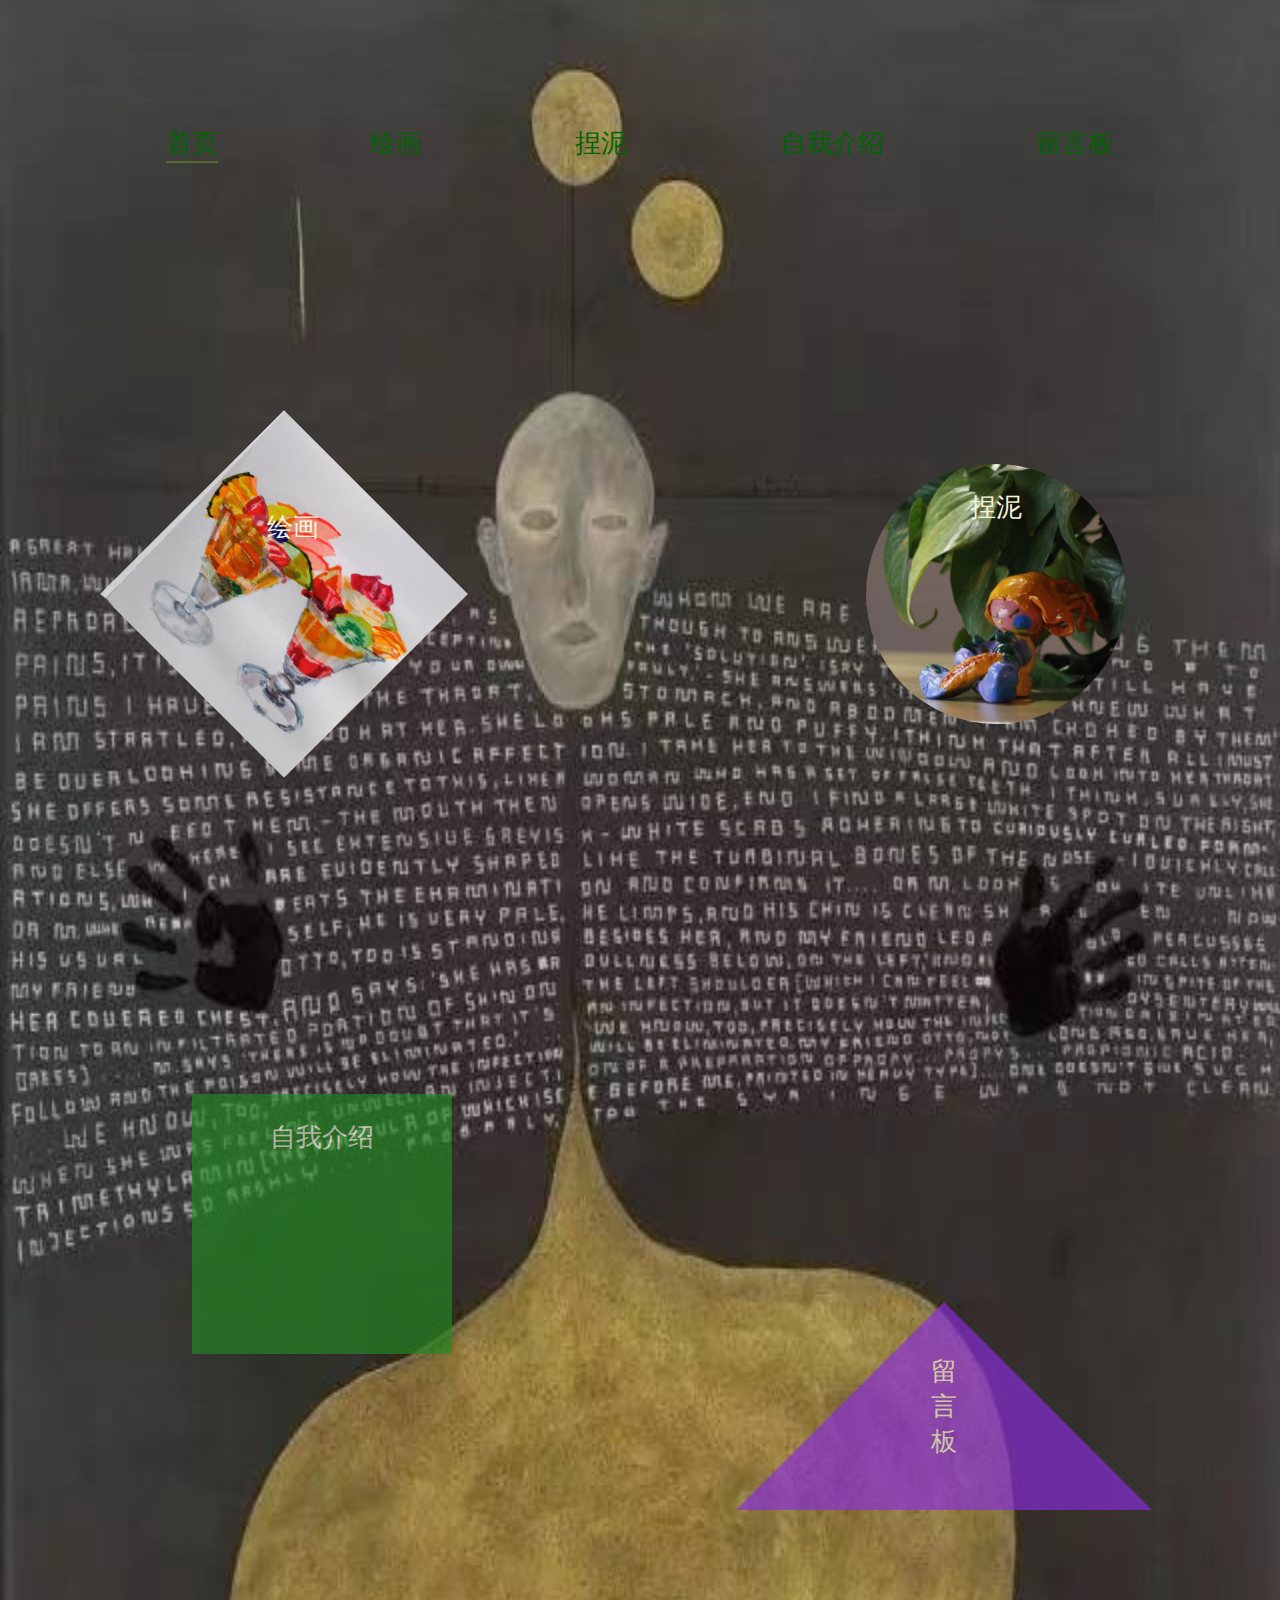
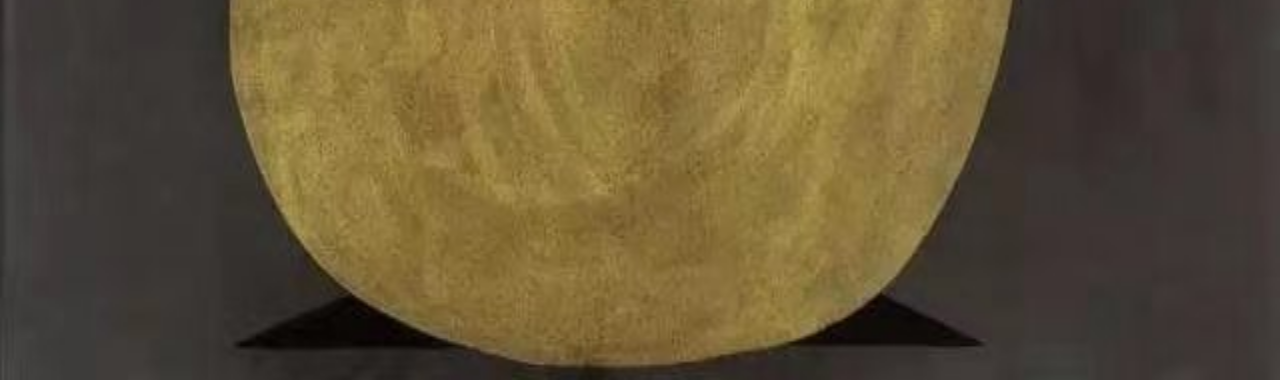
<file: uu/index.html>
<html>
    <head>
        <meta http-equiv="Content-Type" content="text/html; charset=utf-8">
        <title>首页</title>
        <style type="text/css"></style>
        <link rel="stylesheet" href="../uu/css/index.css">
        <link rel="stylesheet" href="../uu/css/navigate.css">
        <script type="text/javascript">
        </script>
    </head>
    <body>
        <div class="outter">
            <!-- 顶部 -->
            <div class="head">
                <!-- 导航条外层 -->
                <div class="navi">
                    <!-- 导航五部分：首页、绘画、捏泥、自我介绍、留言板 -->
                    <a href="../uu/index.html"><div class="nav current">首页</div></a>
                    <a href="../uu/painting.html"><div class="nav">绘画</div></a>
                    <a href="../uu/pinching.html"><div class="nav">捏泥</div></a>
                    <a href="../uu/aboutme.html"><div class="nav">自我介绍</div></a>
                    <a href="../uu/message.html"><div class="nav">留言板</div></a>
                </div>
            </div>
            <!-- 页面身体部分 -->
            <div class="body">
                <div class="first">
                    <div class="paint"><p><a href="../uu/painting.html">绘画</a></p></div>
                    <div class="pinch"><p><a href="../uu/pinching.html">捏泥</a></p></div>
                </div>
                <div class="sec">
                    <div class="me "><p><a href="../uu/aboutme.html">自我介绍</a></p></div>
                    <div class="message "><p><a href="../uu/message.html">留言板</a></p></div>
                </div>
            </div>
        </div>
    </body>
</html>
</file>
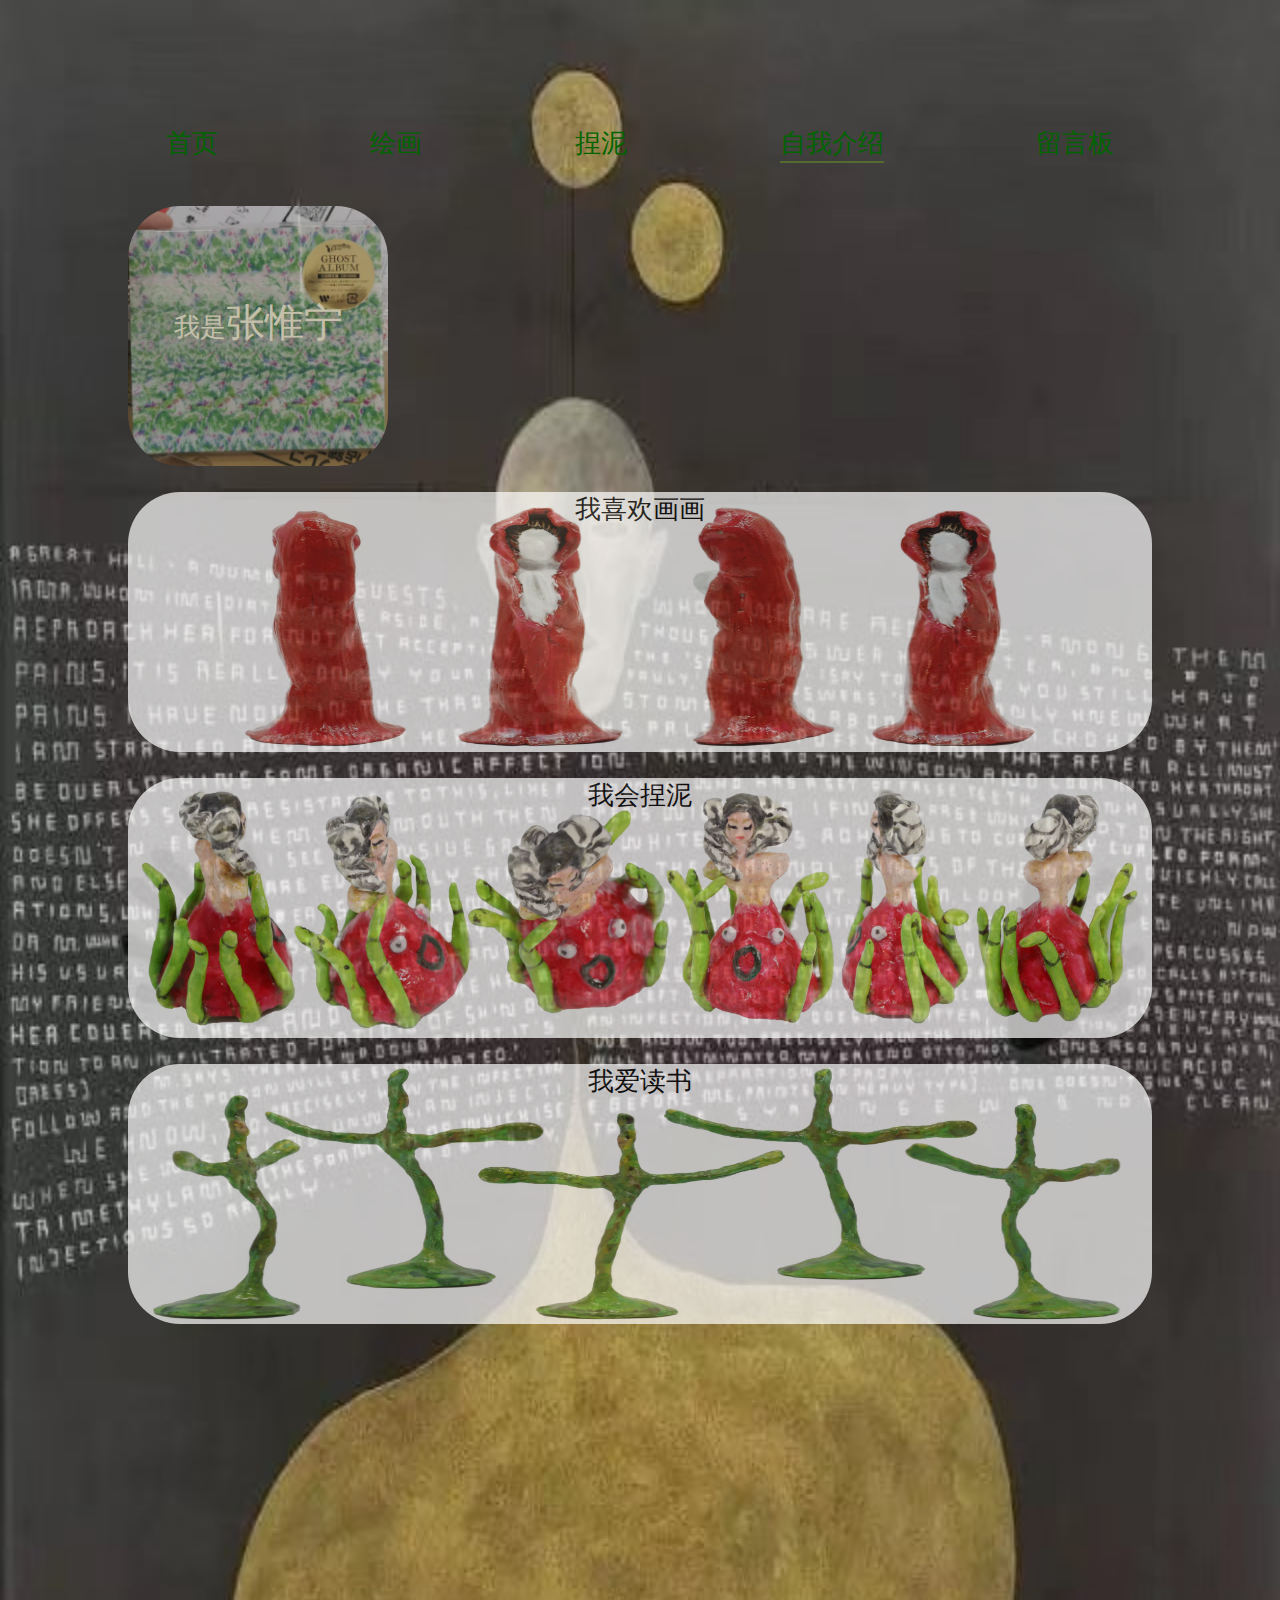
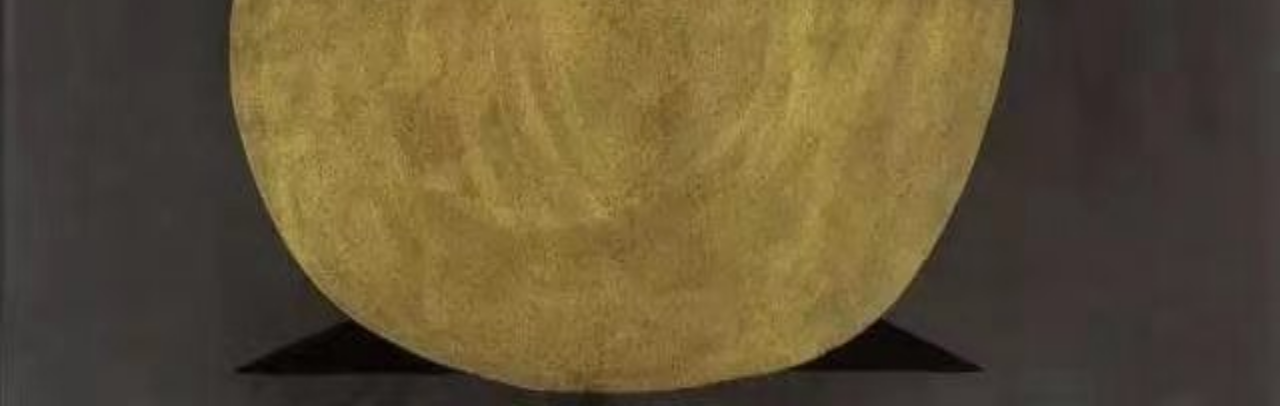
<file: uu/aboutme.html>
<html>
    <head>
        <meta http-equiv="Content-Type" content="text/html; charset=utf-8">
        <title>自我介绍</title>
        <style type="text/css"></style>
        <link rel="stylesheet" href="../uu/css/aboutme.css">
        <link rel="stylesheet" href="../uu/css/navigate.css">
        <script type="text/javascript">
        </script>
    </head>
    <body>
        <div class="outter">
            <div class="head">
                <!-- 导航条外层 -->
                <div class="navi">
                    <!-- 导航五部分：首页、绘画、捏泥、自我介绍、留言板 -->
                    <a href="../uu/index.html"><div class="nav">首页</div></a>
                    <a href="../uu/painting.html"><div class="nav ">绘画</div></a>
                    <a href="../uu/pinching.html"><div class="nav ">捏泥</div></a>
                    <a href="../uu/aboutme.html"><div class="nav current">自我介绍</div></a>
                    <a href="../uu/message.html"><div class="nav">留言板</div></a>
                </div>
            </div>
            <div class="body">
                <div class="me"><br><br><br>我是<span>张惟宁</span></div>
                <div class="paint">我喜欢画画</div>
                <div class="pinch">我会捏泥</div>
                <div class="read">我爱读书</div>
            </div>
        </div>
    </body>
</html>
</file>
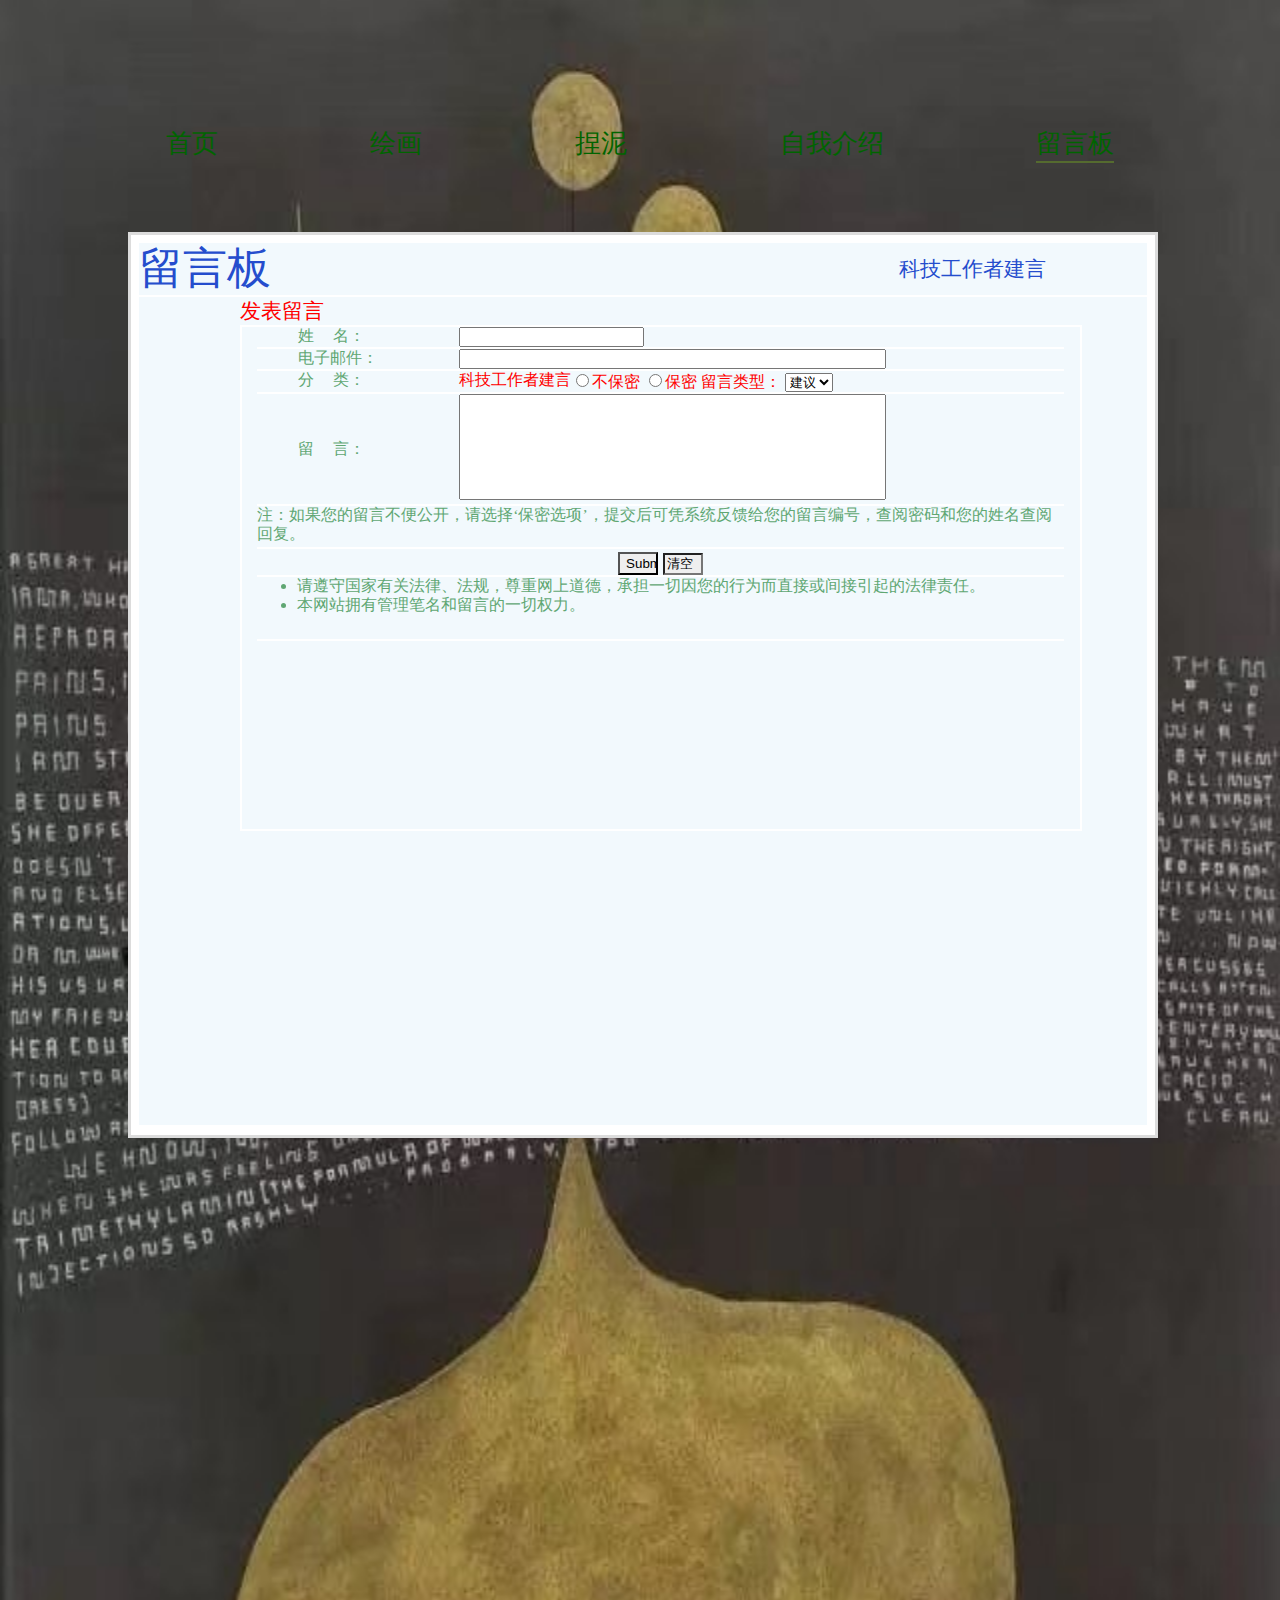
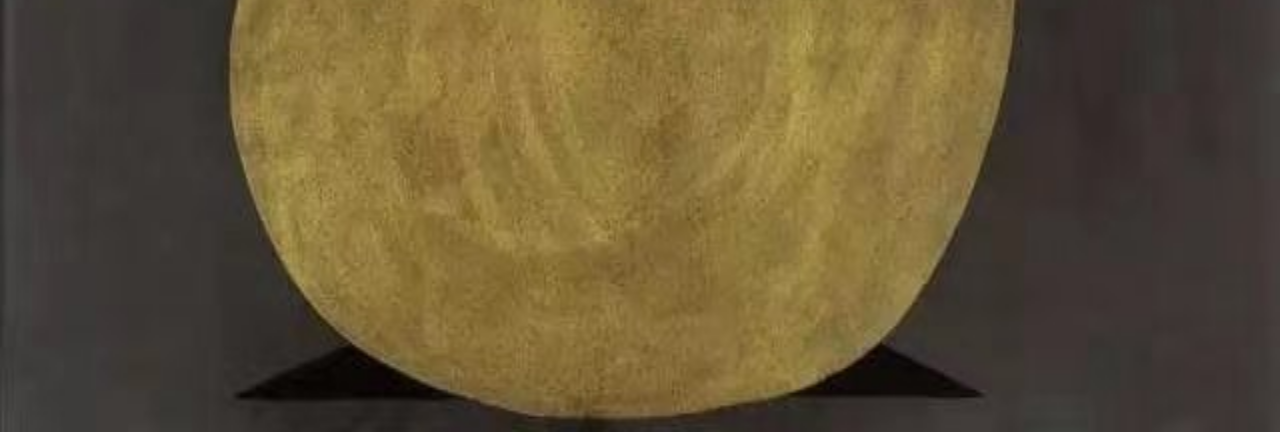
<file: uu/message.html>
<html>
    <head>
        <meta http-equiv="Content-Type" content="text/html; charset=utf-8">
        <title>留言板</title>
        <style type="text/css"></style>
        <link rel="stylesheet" href="../uu/css/message.css">
        <link rel="stylesheet" href="../uu/css/navigate.css">
        <script type="text/javascript">
        </script>
    </head>
    <body>
        <div class="outter">
            <div class="head">
                <!-- 导航条外层 -->
                <div class="navi">
                    <!-- 导航五部分：首页、绘画、捏泥、自我介绍、留言板 -->
                    <a href="../uu/index.html"><div class="nav">首页</div></a>
                    <a href="../uu/painting.html"><div class="nav ">绘画</div></a>
                    <a href="../uu/pinching.html"><div class="nav ">捏泥</div></a>
                    <a href="../uu/aboutme.html"><div class="nav ">自我介绍</div></a>
                    <a href="../uu/message.html"><div class="nav current">留言板</div></a>
                </div>
            </div>
            <div class="body">
                <div class="messageboard">
                    <div class="wrapper">
                        <div class="title">
                            <span class="board">留言板</span>
                            <span class="tech">科技工作者建言</span>
                        </div>
                        <div class="content">
                            <div class="sub-title">发表留言</div>
                            <div class="table">
                                <div class=""><div class="content-name">姓&nbsp;&nbsp;&nbsp;&nbsp;&nbsp;名：</div><input type="text"></div>
                                <div class=""><div class="content-name">电子邮件：</div><input class="email" type="text"></div>
                                <div class="">
                                    <div class="content-name">分&nbsp;&nbsp;&nbsp;&nbsp;&nbsp;类：</div>
                                    <div class="type-input">科技工作者建言 
                                        <form action="">
                                            <input type="radio" name="messageType" value="notSecret">不保密
                                            <input type="radio" name="messageType" value="secret">保密
                                            留言类型：
                                            <select name="types">
                                                <option value="advise">建议</option>
                                                <option value="saab">吐槽</option>
                                                <option value="fiat">鼓励</option>
                                                </select>
                                        </form>
                                    </div>
                                </div>
                                <div class="input-area">
                                    <div class="content-name mess">留&nbsp;&nbsp;&nbsp;&nbsp;&nbsp;言：</div>
                                    <div class="area"><input type="text"></div>
                                </div>
                                <div class="tips">注：如果您的留言不便公开，请选择‘保密选项’，提交后可凭系统反馈给您的留言编号，查阅密码和您的姓名查阅回复。</div>
                                <div class="buttons">
                                    <form action="" >
                                        <input type="submit" name="submit" id="">
                                        <input type="" name="clear" id="" value="清空">
                                    </form>
                                </div>
                                <div class="txt">
                                    <ul>
                                        <li>请遵守国家有关法律、法规，尊重网上道德，承担一切因您的行为而直接或间接引起的法律责任。</li>
                                        <li>本网站拥有管理笔名和留言的一切权力。</li>
                                    </ul>
                                </div>
                            </div>
                        </div>
    
                    </div>
                </div>
            </div>
        </div>
    </body>
</html>
</file>
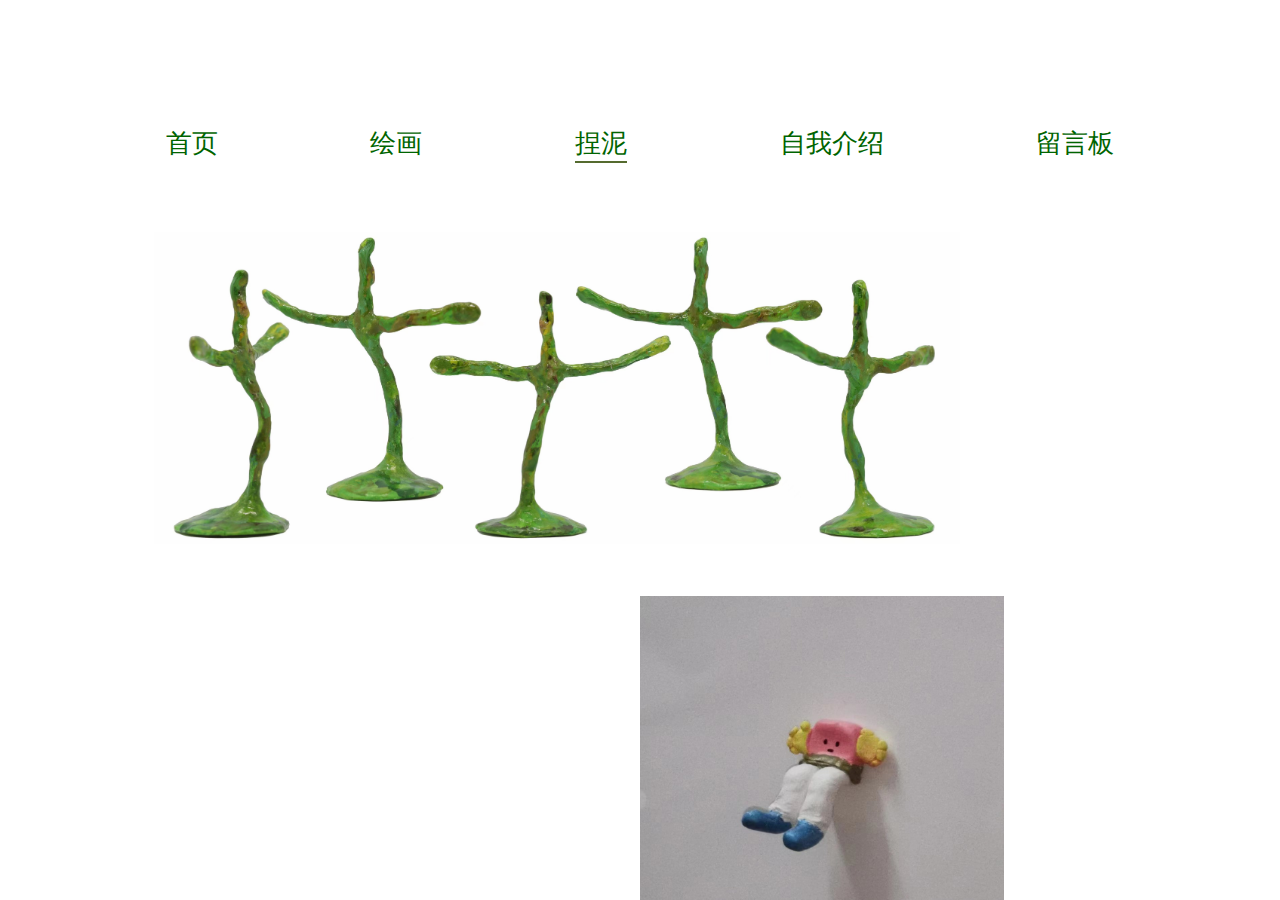
<file: uu/pinching.html>
<html>
    <head>
        <meta http-equiv="Content-Type" content="text/html; charset=utf-8">
        <title>捏泥</title>
        <style type="text/css"></style>
        <link rel="stylesheet" href="../uu/css/pinch.css">
        <link rel="stylesheet" href="../uu/css/navigate.css">
        <script type="text/javascript">
        </script>
    </head>
    <body>
        <div class="outter">
            <div class="head">
                <!-- 导航条外层 -->
                <div class="navi">
                    <!-- 导航五部分：首页、绘画、捏泥、自我介绍、留言板 -->
                    <a href="../uu/index.html"><div class="nav">首页</div></a>
                    <a href="../uu/painting.html"><div class="nav ">绘画</div></a>
                    <a href="../uu/pinching.html"><div class="nav current">捏泥</div></a>
                    <a href="../uu/aboutme.html"><div class="nav">自我介绍</div></a>
                    <a href="../uu/message.html"><div class="nav">留言板</div></a>
                </div>
            </div>
            <div class="body">
                <div class="pic1 p1"><img src="../uu/pic/m1.jpg" alt=""></div>
                <div class="pic2 p2"><img src="../uu/pic/m2.jpg" alt=""></div>
                <div class="pic3 p1"><img src="../uu/pic/m3.jpg" alt=""></div>
                <div class="pic4 pics">
                    <div class="pics4"><img src="../uu/pic/m401.jpg" alt=""></div>
                    <div class="pics4"><img src="../uu/pic/m402.jpg" alt=""></div>
                    <div class="pics4"><img src="../uu/pic/m403.jpg" alt=""></div>
                    <div class="pics4"><img src="../uu/pic/m404.jpg" alt=""></div>
                    <div class="pics4"><img src="../uu/pic/m405.jpg" alt=""></div>
                </div>
                <div class="pic5 pics">
                    <div class="pics5"><img src="../uu/pic/m501.jpg" alt=""></div>
                    <div class="pics5"><img src="../uu/pic/m502.jpg" alt=""></div>
                    <div class="pics5"><img src="../uu/pic/m503.jpg" alt=""></div>
                </div>
                <div class="pic6"><img src="../uu/pic/m504.jpg" alt=""></div>
                <div class="pic7"><img src="../uu/pic/m6.jpg" alt=""></div>
            </div>
        </div>
    </body>
</html>
</file>
<file: uu/css/index.css>
html{
    width: 100%;
    height: 100%;
}
body{
    width: 100%;
    height: 100%;
    overflow: hidden;
    overflow-y: scroll;
    margin: 0;
}
.outter{
    width: 100%;
    overflow: hidden;
    position: relative;
    background-image: url(../pic/backofindex.jpg);
    background-size: 100% 100%;
}
.body{
    width: 100%;
    overflow: hidden;
    height: 200%;
    font-size: 26px;
    display: block;
}
.body>div{
    display: flex;
    width: 100%;
    height: 35%;
    position: relative;
}
.body>div>div{
    font-size: 26px;
    width: 10em; 
    height: 10em;
    top: 45%;    
    position: absolute;
}
.body>div>div>p{
    width: 100%;
    height: 100%;
    text-align: center;
    position: relative;
}
.body>div>div>p>a{
    text-decoration: none;
    color: beige;
}
.paint{
    transform: rotate(45deg);
    position: inherit;
    left: 12%;
    background-image: url("../pic/p1.jpg");
    background-size: 100% 100%;
}
.paint>p{
    transform: rotate(-45deg);
    width: 100%;
    height: 100%;
    text-align: center;
    position: relative;
    margin-left: 1.5em;
}
.pinch{
    position: inherit;
    right: 12%;
    border-radius: 50%;
    background-image: url("../pic/m405.jpg") ;
    background-size: 100% 100%;
}
.me{
    position: inherit;
    left: 15%;
    background-size: 100% 100%;
    background-color: forestgreen;
    opacity: 65%;
}
.message{
    bottom: 12%;
    right: 10%;
    text-align: center;
    width: 0!important;
    height: 0!important;
    border: 8em solid!important;
    opacity: 65%;
    border-color: transparent transparent blueviolet transparent!important;
}
.message>p{
    position: relative;
    left: -0.5em;
    top: 1em;
    color: beige;
}
</file>
<file: uu/css/navigate.css>
.head{
    width: 100%;
    height: 20%;
    top: 0;
    background-color: transparent;
    position: relative;
}
.navi{
    width: 86%;
    margin-left: 7%;
    height: 30%;
    display: flex;
    justify-content: space-around;
    position: relative;
    top: 70%;
    font-size: 26px;
}
.navi>a{
    text-decoration: none;
}
.nav{
    color: darkgreen;
}
.current{
    border-bottom: 2px solid darkolivegreen;
}
</file>
<file: uu/css/aboutme.css>
html{
    width: 100%;
    height: 100%;
}
body{
    width: 100%;
    height: 100%;
    margin: 0;
    overflow: hidden;
    overflow-y: scroll;
}
.outter{
    font-size: 26px;
    width: 100%;
    position: relative;
    background-image: url(../pic/backofindex.jpg);
    background-size: 100% 100%;
}
.body{
    width: 100%;
    height: 200%;
}
.body>div{
    width: 80%;
    height: 10em;
    position: relative;
    left: 10%;
    margin: 1em 0;
    border-radius: 2em;
    background-size: 100% 100%;
    opacity: 70%;
    text-align: center;
}
.me{
    width: 10em!important;
    background-image: url("../pic/p10.jpg");
    text-align: center;
    color: cornsilk;
}
.me>span{
    font-size: 1.5em;
}
div>img{
    width: 100%;
    height: 100%;
}
.paint{
    background-image: url("../pic/m6.jpg");
}
.pinch{
    background-image: url("../pic/m504.jpg");
}
.read{
    background-image: url("../pic/m1.jpg");
}
</file>
<file: uu/css/message.css>
html{
    width: 100%;
    height: 100%;
}
body{
    width: 100%;
    height: 100%;
    margin: 0;
    overflow: hidden;
    overflow-y: scroll;
}
.outter{
    font-size: 26px;
    width: 100%;
    position: relative;
    background-image: url(../pic/backofindex.jpg);
    background-size: 100% 100%;
}
.body{
    width: 100%;
    height: 200%;
}
.messageboard{
    width: 80%;
    margin: 2em 10%;
    border: 3px solid gainsboro;
    height: 50%;
    background-color: white;
}
.wrapper{
    margin: 0.3em 0.3em 0;
    background-color: #F2F9FD;
    height: 98%;
}
.title{
    width: 100%;
    color: #254DCD;
    height: 2em;
    line-height: 2em;
    margin-top: 0.3em;
    border-bottom: 2px solid white;
}
.board{
    font-size: 1.7em;
}
.tech{
    position: relative;
    float: right;
    right: 10%;
    font-size: 0.8em;
}
.content{
    width: 80%;
    margin-left: 10%;
    height: 67%;
}
.sub-title{
    color: red;
    font-size: 0.8em;
}
.content>.table{
    width: 100%;
    height: 85%;
    border: 2px solid white;
    padding: 0 1em;
    font-size: 0.6em;
    color: #60A773;
}
.content>.table>div{
    height: 1.3em;
    line-height: 1.3em;
    width: 100%;
    line-height: 1.2em;
    border: 2px solid white;
    border-top: 0;
    border-left: 0;
    border-right: 0;
    display: flex;
    position: relative;
}
.content>.table>div>.content-name{
    width: 20%;
    margin-left: 5%;
}
.email{
    width: 53%;
}
.type-input{
    display: flex;
    /* width: 100%!important; */
    color: red!important;
}
.input-area{
    height: 7.1em!important;
    width: 100%;
}
.mess{
    height: 7em;
    line-height: 7em;
}
.area{
    width: 53%;
    height: 7em;
}
.area>input{
    width: 100%;
    height: 8em;
}
.tips{
    height: 2.6em!important;
}
.buttons{
    width: 100%;
    text-align: center;
    font-size: 20px;
}
.buttons>form{
    width: 20%;
    margin-left: 40%;
}
.buttons>form>input{
    width: 3em;
    height: 1.7em;
    background-color: #EFEFEF;
}
.txt{
    height: 4em!important;
    width: 100%;
    line-height: 4em;

}
.txt>ul{
    margin: 0;
}
</file>
<file: uu/css/pinch.css>
html{
    width: 100%;
    height: 100%;
}
body{
    width: 100%;
    height: 100%;
    overflow-x: hidden;
    /* overflow-y: scroll; */
    margin: 0;
}
.outter{
    width: 100%;
    height: 100%;
    overflow-y: scroll;
    font-size: 26px;
    position: relative;
}
.body{
    position: relative;
    margin: 2em 0 ;
}
.body>div{
    position: relative;
    margin-bottom: 2em;
}
.p1{
    left: 12%;
}
.p2{
    left: 50%;
}
.body>div>img{
    /* width: 100%; */
    /* height: 100%; */
}
.pic1{
    width: 31em;
    height: 12em;
}
.pic2 {
    width: 14em;
    height: 14em;
}
.pic3{
    width: 14em;
    height: 14em;
}
.pics{
    width: 100%;
    /* height: ; */
    height: auto;
    display: flex;
    justify-content: center;
}
.pics>div{
    width: 7em;
    height: 7em;
}
div>img{
    width: 100%;
    height: 100%;
}
.pic6{
    /* width: 40em; */
    width: 100%;
    height: fit-content;
    /* height: 10em; */
}
.pic7{
    width: 80%;
    height: fit-content;
    left: 10%;
}
</file>
